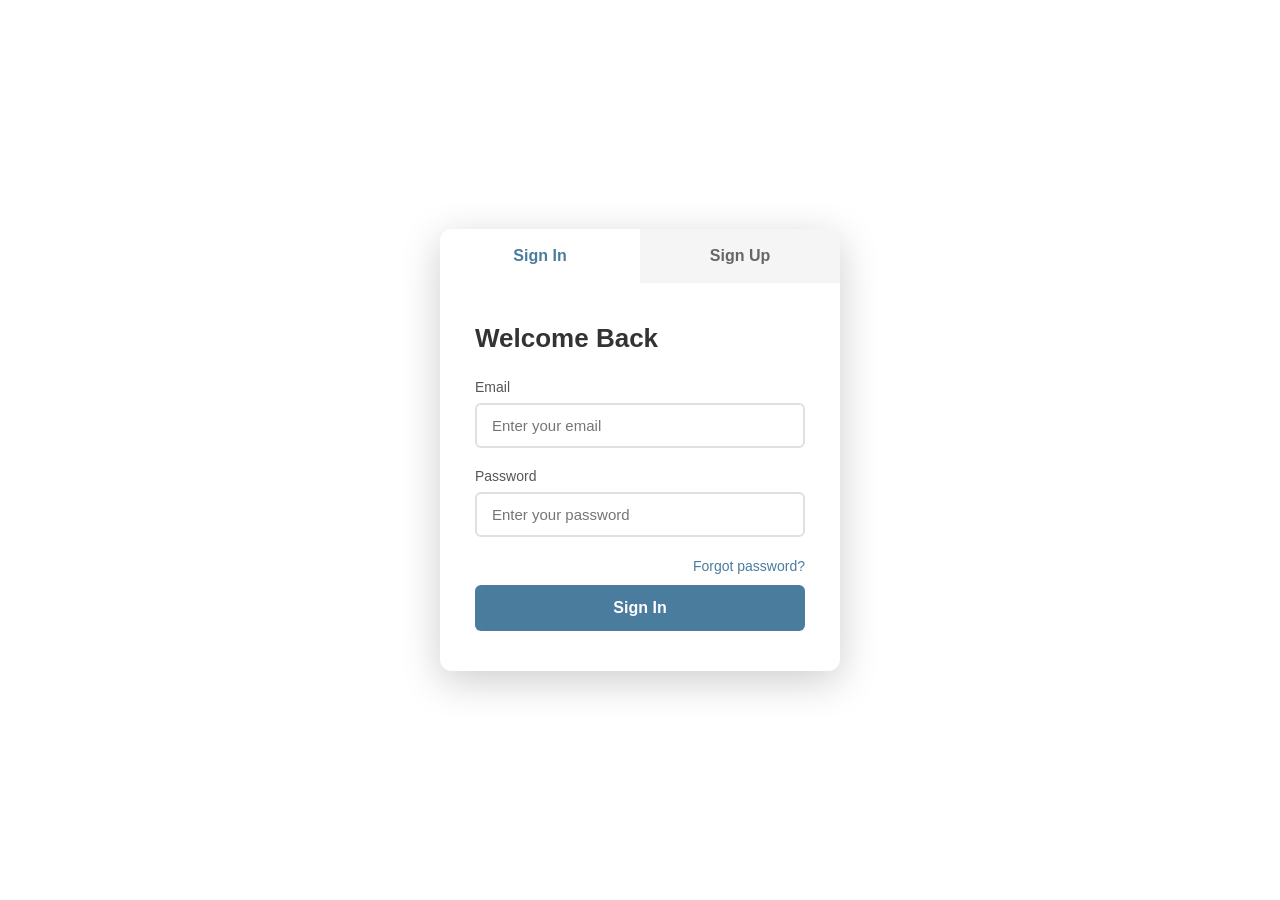
<file: index.html>
<!DOCTYPE html>
<html lang="en">
<head>
    
    <meta charset="UTF-8">
    <meta name="viewport" content="width=device-width, initial-scale=1.0">
    <title>Authentication Form</title>
    <style>
        * {
            margin: 0;
            padding: 0;
            box-sizing: border-box;
        }

        body {
            font-family: 'Segoe UI', Tahoma, Geneva, Verdana, sans-serif;
            min-height: 100vh;
            background-image: url(Assets/);
            display: flex;
            justify-content: center;
            align-items: center;
            padding: 20px;
        }

        .container {
            background: white;
            border-radius: 12px;
            box-shadow: 0 10px 40px rgba(0, 0, 0, 0.2);
            overflow: hidden;
            width: 100%;
            max-width: 400px;
        }

        .tab-buttons {
            display: flex;
            background: #f5f5f5;
        }

        .tab-btn {
            flex: 1;
            padding: 18px;
            border: none;
            background: transparent;
            cursor: pointer;
            font-size: 16px;
            font-weight: 600;
            transition: all 0.3s ease;
            color: #666;
        }

        .tab-btn.active {
            background: white;
            color: #4a7c9e;
        }

        .tab-btn:first-child.active {
            color: #4a7c9e;
        }

        .tab-btn:last-child.active {
            color: #c8763f;
        }

        .form-container {
            padding: 40px 35px;
        }

        .form-content {
            display: none;
        }

        .form-content.active {
            display: block;
            animation: fadeIn 0.4s ease;
        }

        @keyframes fadeIn {
            from {
                opacity: 0;
                transform: translateY(10px);
            }
            to {
                opacity: 1;
                transform: translateY(0);
            }
        }

        h2 {
            margin-bottom: 25px;
            color: #333;
            font-size: 26px;
        }

        .input-group {
            margin-bottom: 20px;
        }

        label {
            display: block;
            margin-bottom: 8px;
            color: #555;
            font-size: 14px;
            font-weight: 500;
        }

        input {
            width: 100%;
            padding: 12px 15px;
            border: 2px solid #e0e0e0;
            border-radius: 6px;
            font-size: 15px;
            transition: border-color 0.3s ease;
        }

        input:focus {
            outline: none;
            border-color: #4a7c9e;
        }

        .signin-form input:focus {
            border-color: #4a7c9e;
        }

        .signup-form input:focus {
            border-color: #c8763f;
        }

        .submit-btn {
            width: 100%;
            padding: 14px;
            border: none;
            border-radius: 6px;
            font-size: 16px;
            font-weight: 600;
            cursor: pointer;
            transition: all 0.3s ease;
            margin-top: 10px;
            color: white;
        }

        .signin-btn {
            background: #4a7c9e;
        }

        .signin-btn:hover {
            background: #3d6680;
            transform: translateY(-2px);
            box-shadow: 0 5px 15px rgba(74, 124, 158, 0.3);
        }

        .signup-btn {
            background: #c8763f;
        }

        .signup-btn:hover {
            background: #a86234;
            transform: translateY(-2px);
            box-shadow: 0 5px 15px rgba(200, 118, 63, 0.3);
        }

        .forgot-password {
            text-align: right;
            margin-top: 10px;
        }

        .forgot-password a {
            color: #4a7c9e;
            text-decoration: none;
            font-size: 14px;
        }

        .forgot-password a:hover {
            text-decoration: underline;
        }
    </style>
</head>
<body>
    <div class="container">
        <div class="tab-buttons">
            <button class="tab-btn active" onclick="showForm('signin')">Sign In</button>
            <button class="tab-btn" onclick="showForm('signup')">Sign Up</button>
        </div>

        <div class="form-container">
            <div class="form-content signin-form active">
                <h2>Welcome Back</h2>
                <div class="input-group">
                    <label>Email</label>
                    <input type="email" placeholder="Enter your email">
                </div>
                <div class="input-group">
                    <label>Password</label>
                    <input type="password" placeholder="Enter your password">
                </div>
                <div class="forgot-password">
                    <a href="#">Forgot password?</a>
                </div>
                <button class="submit-btn signin-btn" onclick="window.location.href='home.html'">Sign In</button>
            </div>

            <div class="form-content signup-form">
                <h2>Create Account</h2>
                <div class="input-group">
                    <label>Full Name</label>
                    <input type="text" placeholder="Enter your full name">
                </div>
                <div class="input-group">
                    <label>Email</label>
                    <input type="email" placeholder="Enter your email">
                </div>
                <div class="input-group">
                    <label>Password</label>
                    <input type="password" placeholder="Create a password">
                </div>
                <div class="input-group">
                    <label>Confirm Password</label>
                    <input type="password" placeholder="Confirm your password">
                </div>
                <button class="submit-btn signup-btn" onclick="window.location.href=`home.html`">Sign Up</button>
            </div>
        </div>
    </div>

    <script>
        function showForm(type) {
            const tabs = document.querySelectorAll('.tab-btn');
            const forms = document.querySelectorAll('.form-content');
            
            tabs.forEach(tab => tab.classList.remove('active'));
            forms.forEach(form => form.classList.remove('active'));
            
            if (type === 'signin') {
                tabs[0].classList.add('active');
                document.querySelector('.signin-form').classList.add('active');
            } else {
                tabs[1].classList.add('active');
                document.querySelector('.signup-form').classList.add('active');
            }
        }
    </script>
</body>
</html>
</file>
